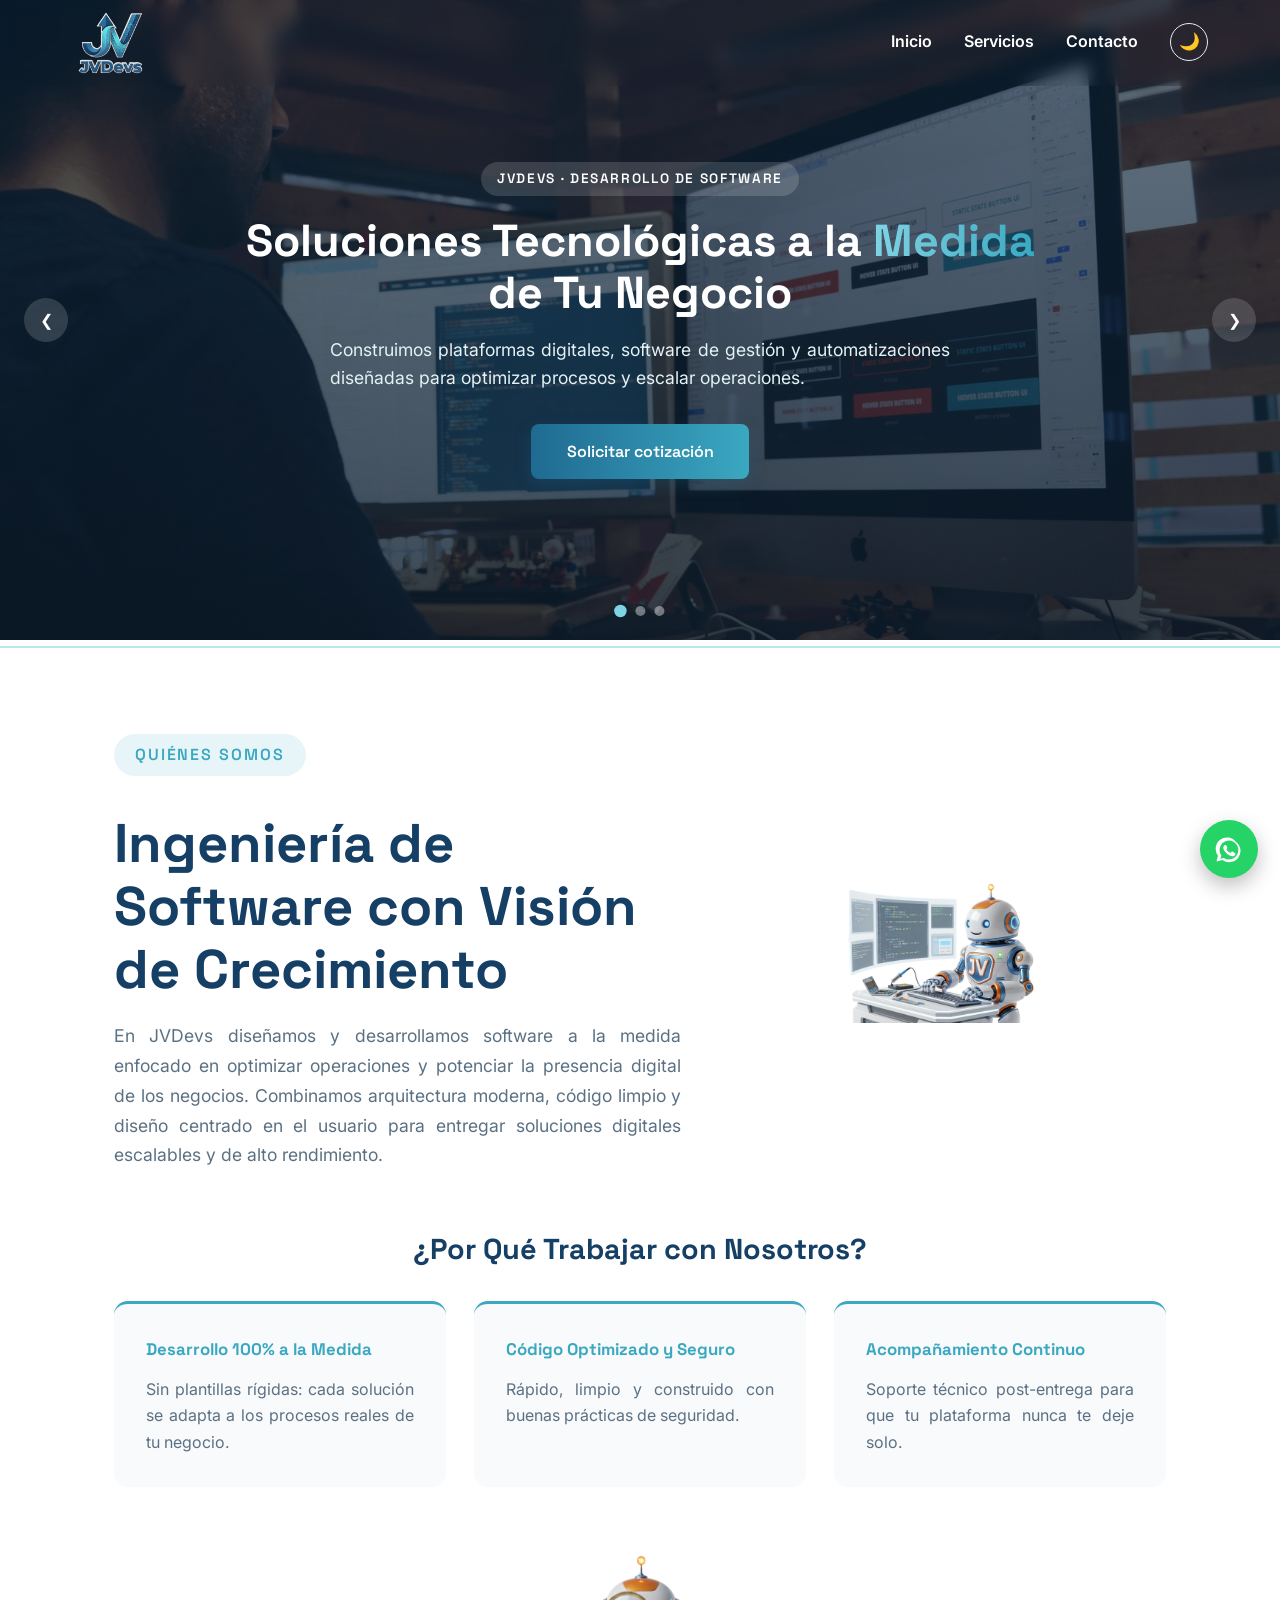
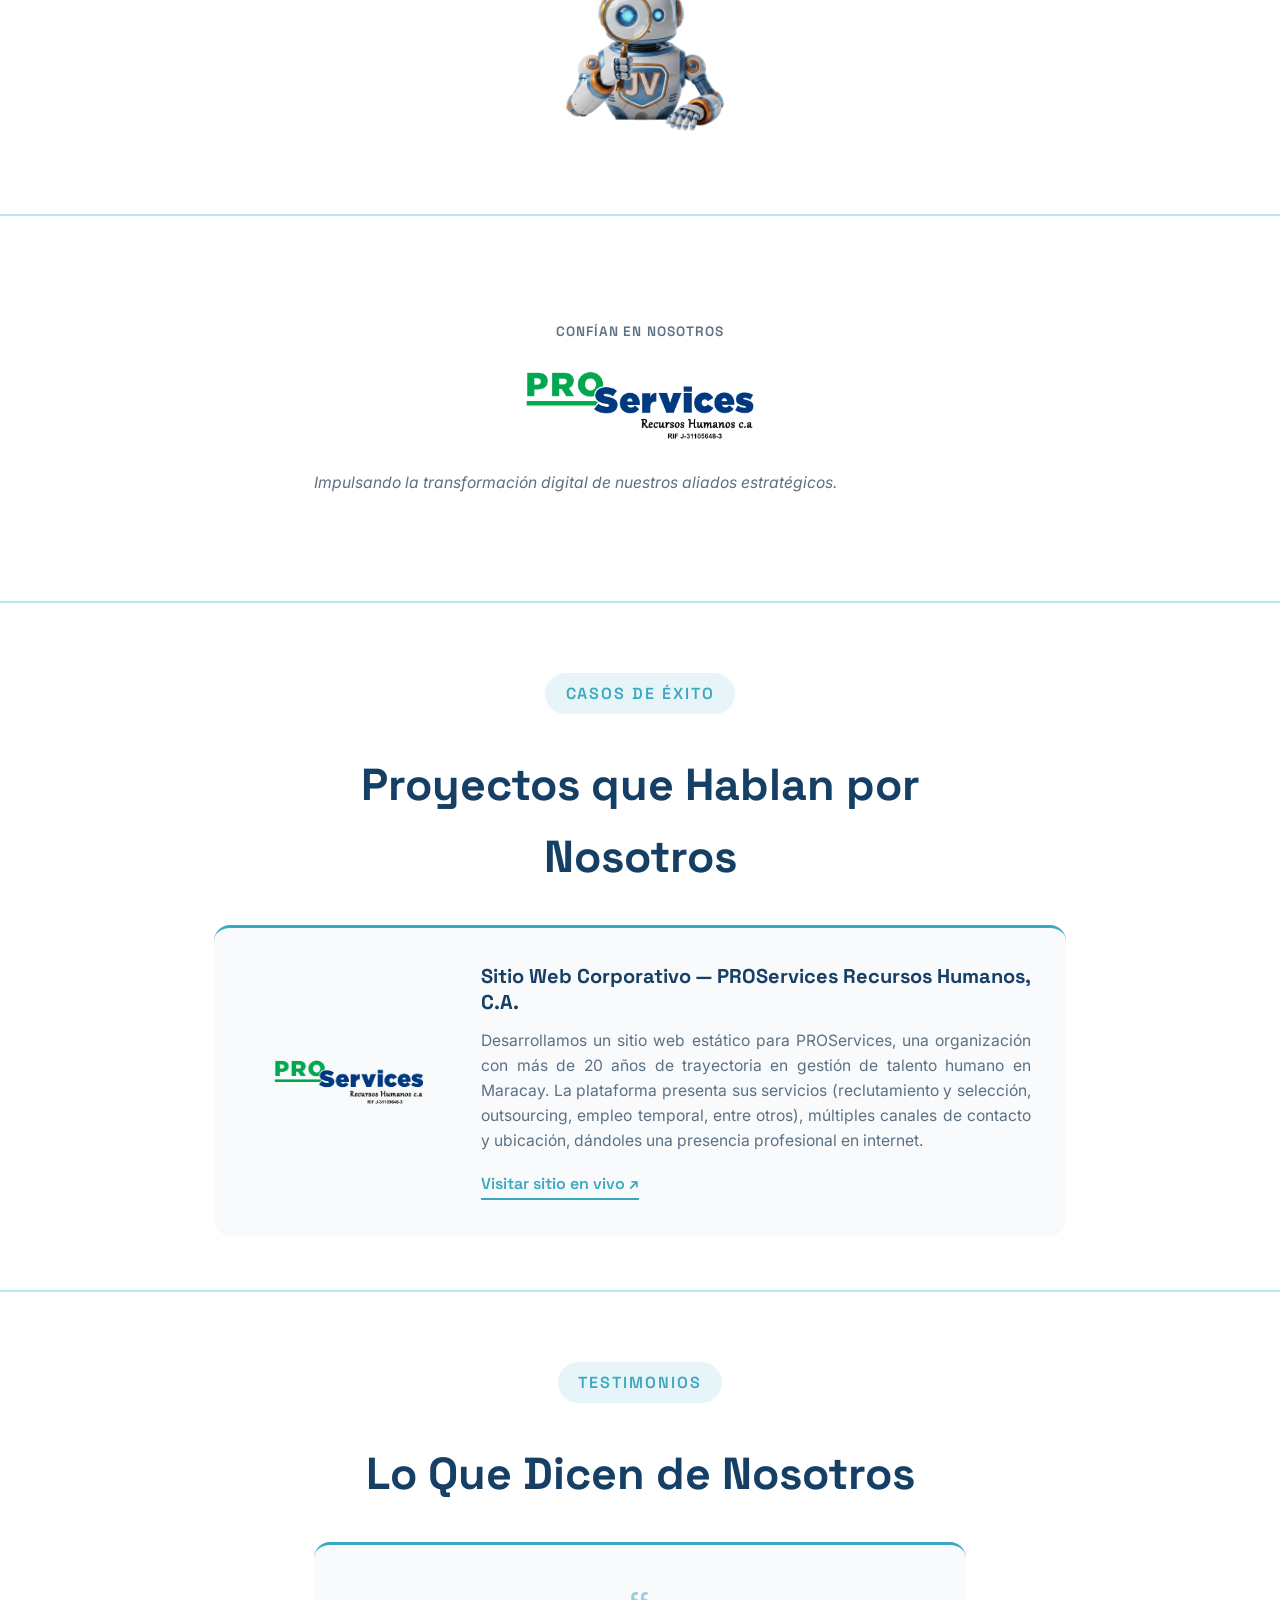
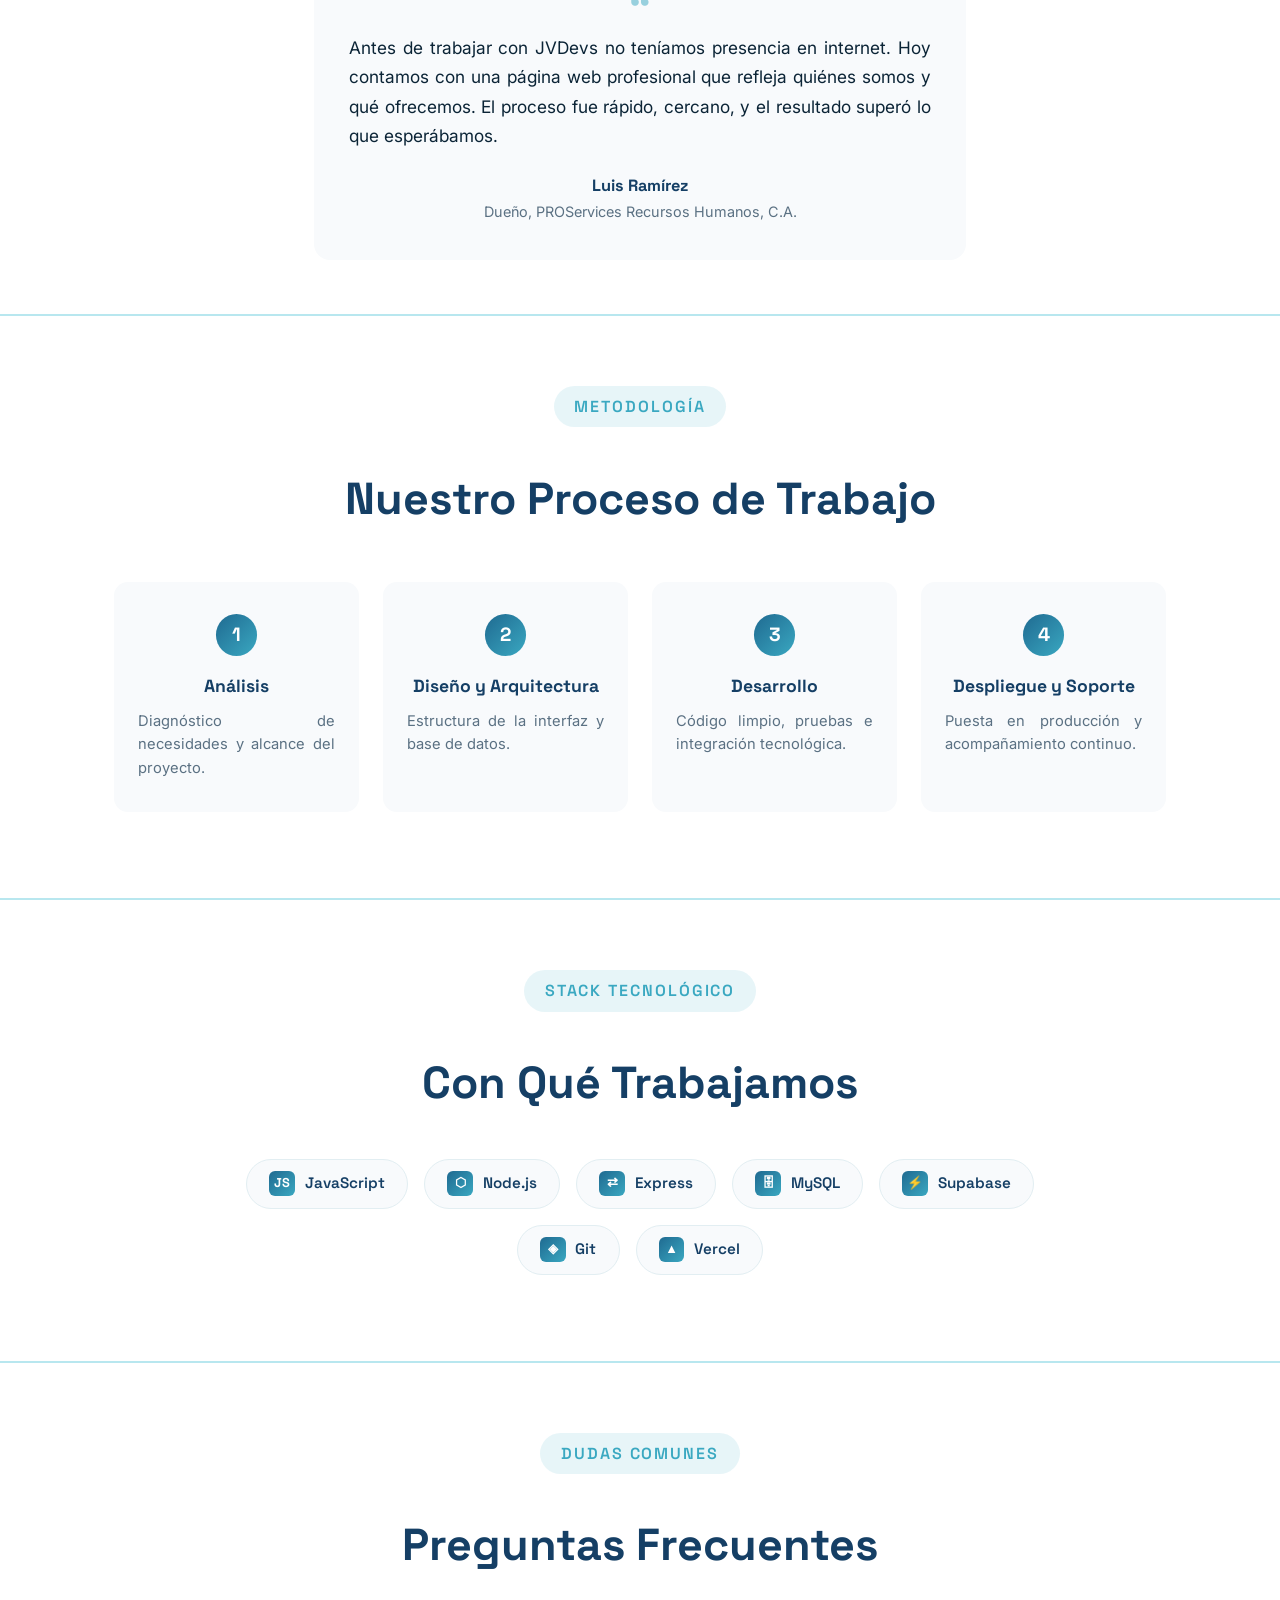
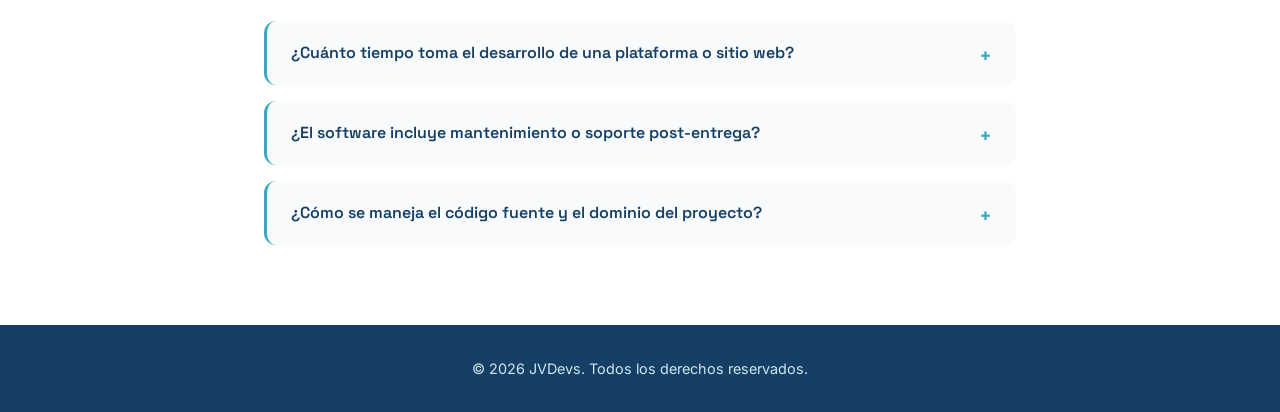
<file: index.html>
<!DOCTYPE html>
<html lang="es">
<head>
  <meta charset="UTF-8">
  <meta name="viewport" content="width=device-width, initial-scale=1.0">
  <script>
    (function() {
      var saved = localStorage.getItem('jvdevs-theme');
      var theme = saved || (window.matchMedia('(prefers-color-scheme: dark)').matches ? 'dark' : 'light');
      document.documentElement.setAttribute('data-theme', theme);
    })();
  </script>
  <title>JVDevs | Soluciones Tecnológicas a la Medida</title>
  <meta name="description" content="JVDevs desarrolla plataformas web, software de gestión y automatizaciones a la medida de tu negocio. Solicita tu cotización sin compromiso.">
  <meta property="og:title" content="JVDevs | Soluciones Tecnológicas a la Medida">
  <meta property="og:description" content="Plataformas digitales, software de gestión y automatizaciones diseñadas para optimizar procesos, captar clientes y escalar tu negocio.">
  <meta property="og:image" content="assets/images/logo-3d.png">
  <meta property="og:type" content="website">
  <meta name="twitter:card" content="summary_large_image">
  <link rel="icon" href="assets/icons/favicon.png" type="image/png">
  <link rel="preconnect" href="https://fonts.googleapis.com">
  <link rel="preconnect" href="https://fonts.gstatic.com" crossorigin>
  <link href="https://fonts.googleapis.com/css2?family=Space+Grotesk:wght@500;700&family=Inter:wght@400;500;600&display=swap" rel="stylesheet">
  <link rel="stylesheet" href="css/styles.css">
  <link rel="stylesheet" href="css/responsive.css">
</head>
<body>

  <header class="header header--floating" id="site-header">
    <nav class="navbar">
      <div class="logo">
        <img src="assets/images/logo-3d.png" alt="Logo de JVDevs">
      </div>
      <ul class="nav-links">
        <li><a href="index.html">Inicio</a></li>
        <li><a href="servicios.html">Servicios</a></li>
        <li><a href="contacto.html">Contacto</a></li>
        <li><button class="theme-toggle" id="theme-toggle" aria-label="Cambiar a modo oscuro">🌙</button></li>
      </ul>
    </nav>
  </header>

  <main>
    <section class="hero-carousel">
      <div class="carousel" id="hero-carousel">
        <div class="carousel-track">
          <div class="carousel-slide">
            <img src="assets/images/hero-1.jpg" alt="Desarrollo de software JVDevs">
            <div class="carousel-overlay">
              <span class="hero-eyebrow">JVDevs · Desarrollo de Software</span>
              <h1>Soluciones Tecnológicas a la <span class="accent">Medida</span> de Tu Negocio</h1>
              <p>Construimos plataformas digitales, software de gestión y automatizaciones diseñadas para optimizar procesos y escalar operaciones.</p>
              <a href="contacto.html" class="btn-primary">Solicitar cotización</a>
            </div>
          </div>
          <div class="carousel-slide">
            <img src="assets/images/hero-2.jpg" alt="Equipo de tecnología JVDevs">
            <div class="carousel-overlay">
              <span class="hero-eyebrow">Desarrollo Web</span>
              <h1>Desarrollo Web de <span class="accent">Alto Rendimiento</span></h1>
              <p>Sitios corporativos y aplicaciones web rápidas, seguras y adaptadas a cualquier dispositivo para proyectar tu marca.</p>
              <a href="servicios.html" class="btn-primary">Explorar servicios web</a>
            </div>
          </div>
          <div class="carousel-slide">
            <img src="assets/images/hero-3.jpg" alt="Soluciones digitales JVDevs">
            <div class="carousel-overlay">
              <span class="hero-eyebrow">Software Administrativo</span>
              <h1>Software Administrativo y <span class="accent">Automatización</span></h1>
              <p>Simplifica el control de tu empresa con herramientas personalizadas que ahorran tiempo y eliminan tareas manuales.</p>
              <a href="contacto.html" class="btn-primary">Hablemos de tu proyecto</a>
            </div>
          </div>
        </div>

        <button class="carousel-arrow prev" aria-label="Imagen anterior">&#10094;</button>
        <button class="carousel-arrow next" aria-label="Imagen siguiente">&#10095;</button>

        <div class="carousel-dots">
          <button class="dot active" data-index="0" aria-label="Ir a imagen 1"></button>
          <button class="dot" data-index="1" aria-label="Ir a imagen 2"></button>
          <button class="dot" data-index="2" aria-label="Ir a imagen 3"></button>
        </div>
      </div>
    </section>
    <div class="circuit-divider"></div>

    <section class="about-section">
      <div class="about-header">
        <div class="about-text reveal">
          <span class="hero-eyebrow">Quiénes Somos</span>
          <h2>Ingeniería de Software con Visión de Crecimiento</h2>
          <p>En JVDevs diseñamos y desarrollamos software a la medida enfocado en optimizar operaciones y potenciar la presencia digital de los negocios. Combinamos arquitectura moderna, código limpio y diseño centrado en el usuario para entregar soluciones digitales escalables y de alto rendimiento.</p>
        </div>
        <div class="about-logo-wrap reveal reveal-delay-2">
          <img src="assets/images/robot-coding.png" alt="JVDevs desarrollando software" class="about-logo-float">
        </div>
      </div>

      <div class="why-us-heading reveal">
        <h3>¿Por Qué Trabajar con Nosotros?</h3>
      </div>

      <div class="mission-vision-grid why-us-grid">
        <div class="mv-card reveal reveal-delay-1">
          <span class="mv-tag">Desarrollo 100% a la Medida</span>
          <p>Sin plantillas rígidas: cada solución se adapta a los procesos reales de tu negocio.</p>
        </div>
        <div class="mv-card reveal reveal-delay-2">
          <span class="mv-tag">Código Optimizado y Seguro</span>
          <p>Rápido, limpio y construido con buenas prácticas de seguridad.</p>
        </div>
        <div class="mv-card reveal reveal-delay-3">
          <span class="mv-tag">Acompañamiento Continuo</span>
          <p>Soporte técnico post-entrega para que tu plataforma nunca te deje solo.</p>
        </div>
      </div>

      <div class="features-cta reveal">
        <a href="servicios.html" class="cta-robot-link" aria-label="Ver servicios disponibles">
          <img src="assets/images/robot-search.png" alt="Robot JVDevs con lupa" class="cta-robot">
        </a>
      </div>
    </section>

    <div class="circuit-divider"></div>

    <section class="clients-section reveal">
      <span class="client-label">Confían en Nosotros</span>
      <a href="https://proservicesrrhh.com" target="_blank" rel="noopener noreferrer" class="client-logo-link">
        <img src="assets/images/cliente-proservices.png" alt="Pro Services RRHH, cliente de JVDevs" class="client-logo client-logo-light">
        <img src="assets/images/cliente-proservices-dark.png" alt="Pro Services RRHH, cliente de JVDevs" class="client-logo client-logo-dark">
      </a>
      <p class="client-subtitle">Impulsando la transformación digital de nuestros aliados estratégicos.</p>
    </section>

    <div class="circuit-divider"></div>

    <section class="section-heading reveal">
      <span class="hero-eyebrow">Casos de Éxito</span>
      <h2>Proyectos que Hablan por Nosotros</h2>
    </section>

    <section class="case-study-section reveal">
      <div class="case-study-card">
        <div class="case-study-logo">
          <img src="assets/images/cliente-proservices.png" alt="Logo Pro Services RRHH" class="client-logo client-logo-light">
          <img src="assets/images/cliente-proservices-dark.png" alt="Logo Pro Services RRHH" class="client-logo client-logo-dark">
        </div>
        <div class="case-study-body">
          <h3>Sitio Web Corporativo — PROServices Recursos Humanos, C.A.</h3>
          <p>Desarrollamos un sitio web estático para PROServices, una organización con más de 20 años de trayectoria en gestión de talento humano en Maracay. La plataforma presenta sus servicios (reclutamiento y selección, outsourcing, empleo temporal, entre otros), múltiples canales de contacto y ubicación, dándoles una presencia profesional en internet.</p>
          <a href="https://www.proservicesrrhh.com/" target="_blank" rel="noopener noreferrer" class="case-study-link">Visitar sitio en vivo ↗</a>
        </div>
      </div>
    </section>

    <div class="circuit-divider"></div>

    <section class="section-heading reveal">
      <span class="hero-eyebrow">Testimonios</span>
      <h2>Lo Que Dicen de Nosotros</h2>
    </section>

    <section class="testimonials-section reveal">
      <!-- TODO: Testimonio borrador, pendiente de confirmación/aprobación de Luis Ramírez antes de considerarlo definitivo. -->
      <div class="testimonial-card">
        <span class="testimonial-quote-mark">“</span>
        <p class="testimonial-text">Antes de trabajar con JVDevs no teníamos presencia en internet. Hoy contamos con una página web profesional que refleja quiénes somos y qué ofrecemos. El proceso fue rápido, cercano, y el resultado superó lo que esperábamos.</p>
        <div class="testimonial-author">
          <strong>Luis Ramírez</strong>
          <span>Dueño, PROServices Recursos Humanos, C.A.</span>
        </div>
      </div>
    </section>

    <div class="circuit-divider"></div>

    <section class="section-heading reveal">
      <span class="hero-eyebrow">Metodología</span>
      <h2>Nuestro Proceso de Trabajo</h2>
    </section>

    <section class="process-steps">
      <div class="process-step reveal reveal-delay-1">
        <span class="process-number">1</span>
        <h3>Análisis</h3>
        <p>Diagnóstico de necesidades y alcance del proyecto.</p>
      </div>
      <div class="process-step reveal reveal-delay-2">
        <span class="process-number">2</span>
        <h3>Diseño y Arquitectura</h3>
        <p>Estructura de la interfaz y base de datos.</p>
      </div>
      <div class="process-step reveal reveal-delay-3">
        <span class="process-number">3</span>
        <h3>Desarrollo</h3>
        <p>Código limpio, pruebas e integración tecnológica.</p>
      </div>
      <div class="process-step reveal reveal-delay-4">
        <span class="process-number">4</span>
        <h3>Despliegue y Soporte</h3>
        <p>Puesta en producción y acompañamiento continuo.</p>
      </div>
    </section>

    <div class="circuit-divider"></div>

    <section class="section-heading reveal">
      <span class="hero-eyebrow">Stack Tecnológico</span>
      <h2>Con Qué Trabajamos</h2>
    </section>

    <section class="tech-stack">
      <div class="tech-chip reveal reveal-delay-1">
        <span class="tech-icon">JS</span> JavaScript
      </div>
      <div class="tech-chip reveal reveal-delay-2">
        <span class="tech-icon">⬡</span> Node.js
      </div>
      <div class="tech-chip reveal reveal-delay-3">
        <span class="tech-icon">⇄</span> Express
      </div>
      <div class="tech-chip reveal reveal-delay-4">
        <span class="tech-icon">🗄</span> MySQL
      </div>
      <div class="tech-chip reveal reveal-delay-5">
        <span class="tech-icon">⚡</span> Supabase
      </div>
      <div class="tech-chip reveal reveal-delay-6">
        <span class="tech-icon">◈</span> Git
      </div>
      <div class="tech-chip reveal reveal-delay-1">
        <span class="tech-icon">▲</span> Vercel
      </div>
    </section>

    <div class="circuit-divider"></div>

    <section class="section-heading reveal">
      <span class="hero-eyebrow">Dudas Comunes</span>
      <h2>Preguntas Frecuentes</h2>
    </section>

    <section class="faq-section">
      <details class="faq-item reveal reveal-delay-1">
        <summary>¿Cuánto tiempo toma el desarrollo de una plataforma o sitio web?</summary>
        <p>El tiempo varía según la complejidad del proyecto. Un sitio web corporativo puede estar listo en 1-2 semanas, mientras que un sistema de gestión a medida puede tomar de 3 a 8 semanas. Al iniciar, te damos un cronograma claro basado en el alcance definido en la etapa de análisis.</p>
      </details>
      <details class="faq-item reveal reveal-delay-2">
        <summary>¿El software incluye mantenimiento o soporte post-entrega?</summary>
        <p>Sí. Todos nuestros paquetes incluyen mantenimiento técnico, corrección de errores y respaldo periódico de información. También ofrecemos planes de soporte continuo para actualizaciones y nuevas funciones a futuro.</p>
      </details>
      <details class="faq-item reveal reveal-delay-3">
        <summary>¿Cómo se maneja el código fuente y el dominio del proyecto?</summary>
        <p>El código fuente y el dominio quedan a nombre de tu empresa — tú eres el dueño del proyecto. Nosotros nos encargamos de la configuración inicial y te acompañamos en la gestión de renovaciones mientras lo necesites.</p>
      </details>
    </section>
  </main>

  <footer class="footer">
    <p>&copy; 2026 JVDevs. Todos los derechos reservados.</p>
  </footer>

  <a href="https://wa.me/584144913434?text=Hola%20JVDevs%2C%20quiero%20informaci%C3%B3n%20sobre%20sus%20servicios" class="whatsapp-float" target="_blank" rel="noopener noreferrer" aria-label="Escríbenos por WhatsApp">
    <svg viewBox="0 0 24 24" fill="currentColor"><path d="M17.6 6.3A9 9 0 0 0 3.2 17.3L2 22l4.8-1.3A9 9 0 1 0 17.6 6.3zm-5.6 14a7.5 7.5 0 0 1-3.8-1l-.3-.2-2.8.8.8-2.7-.2-.3a7.5 7.5 0 1 1 6.3 3.4zm4.1-5.6c-.2-.1-1.3-.7-1.5-.7s-.4-.1-.5.1-.5.7-.6.8-.2.2-.4.1a6.1 6.1 0 0 1-1.8-1.1 6.8 6.8 0 0 1-1.3-1.6c-.1-.2 0-.3.1-.4l.3-.4.2-.3a.5.5 0 0 0 0-.4c0-.1-.5-1.3-.7-1.7s-.4-.4-.5-.4h-.5a.9.9 0 0 0-.6.3 2.7 2.7 0 0 0-.9 2 4.7 4.7 0 0 0 1 2.5 10.7 10.7 0 0 0 4.1 3.6c.6.2 1 .4 1.4.5a3.3 3.3 0 0 0 1.5.1 2.5 2.5 0 0 0 1.6-1.1 2 2 0 0 0 .1-1.1c-.1-.1-.2-.2-.5-.3z"/></svg>
  </a>

  <script src="js/main.js"></script>
  <script src="js/components/menu.js"></script>
</body>
</html>
</file>
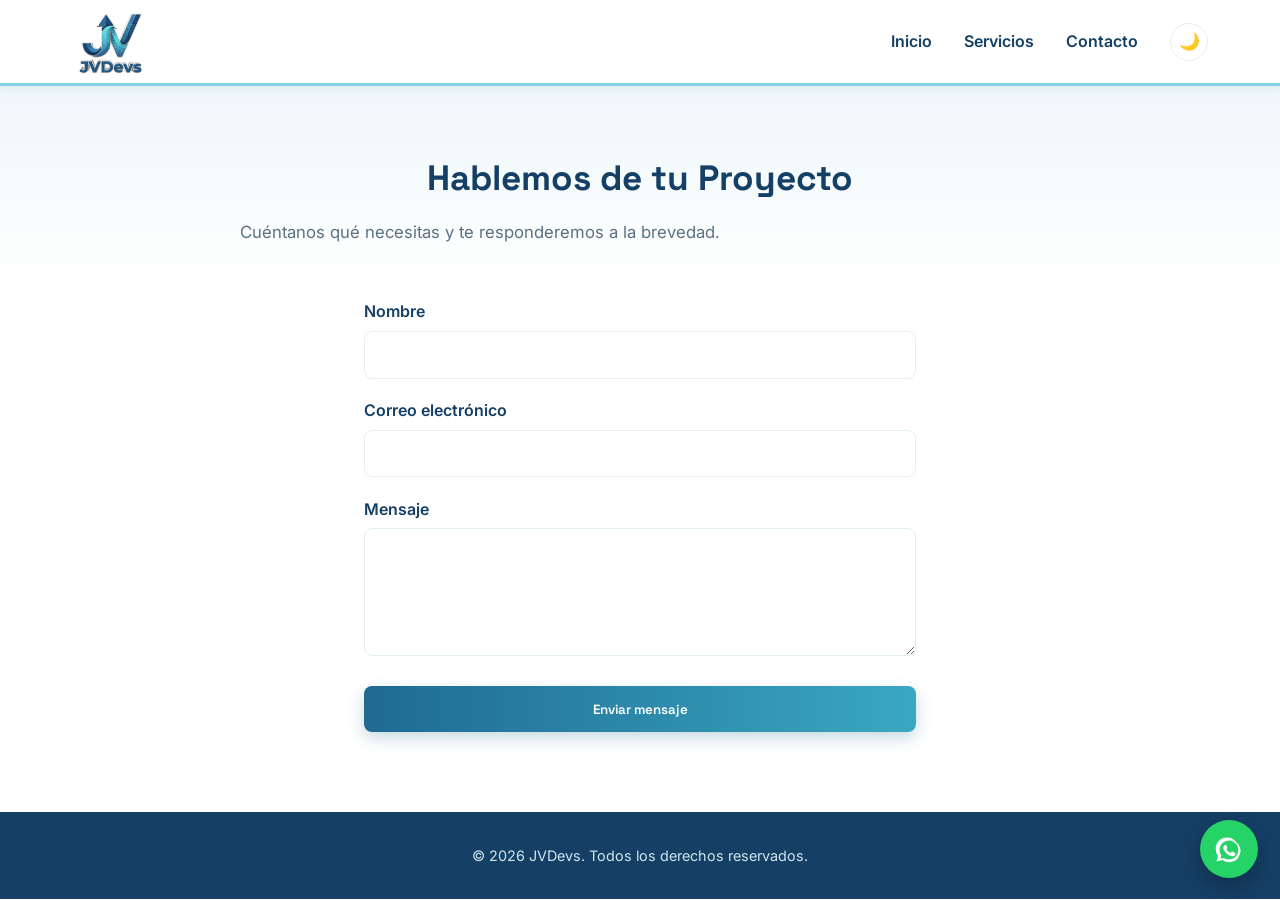
<file: contacto.html>
<!DOCTYPE html>
<html lang="es">
<head>
  <meta charset="UTF-8">
  <meta name="viewport" content="width=device-width, initial-scale=1.0">
  <script>
    (function() {
      var saved = localStorage.getItem('jvdevs-theme');
      var theme = saved || (window.matchMedia('(prefers-color-scheme: dark)').matches ? 'dark' : 'light');
      document.documentElement.setAttribute('data-theme', theme);
    })();
  </script>
  <title>Contacto | JVDevs</title>
  <meta name="description" content="Contáctanos y cuéntanos qué necesitas. Te responderemos a la brevedad para ayudarte a construir tu solución digital.">
  <meta property="og:title" content="Contacto | JVDevs">
  <meta property="og:description" content="Escríbenos y comienza tu proyecto de desarrollo de software a la medida.">
  <meta property="og:image" content="assets/images/logo-3d.png">
  <meta property="og:type" content="website">
  <meta name="twitter:card" content="summary_large_image">
  <link rel="icon" href="assets/icons/favicon.png" type="image/png">
  <link rel="preconnect" href="https://fonts.googleapis.com">
  <link rel="preconnect" href="https://fonts.gstatic.com" crossorigin>
  <link href="https://fonts.googleapis.com/css2?family=Space+Grotesk:wght@500;700&family=Inter:wght@400;500;600&display=swap" rel="stylesheet">
  <link rel="stylesheet" href="css/styles.css">
  <link rel="stylesheet" href="css/responsive.css">
</head>
<body>

  <header class="header">
    <nav class="navbar">
      <div class="logo">
        <img src="assets/images/logo-3d.png" alt="Logo de JVDevs">
      </div>
      <ul class="nav-links">
        <li><a href="index.html">Inicio</a></li>
        <li><a href="servicios.html">Servicios</a></li>
        <li><a href="contacto.html">Contacto</a></li>
        <li><button class="theme-toggle" id="theme-toggle" aria-label="Cambiar a modo oscuro">🌙</button></li>
      </ul>
    </nav>
  </header>

  <main>
    <section class="page-title reveal">
      <div class="page-title-inner">
        <h1>Hablemos de tu Proyecto</h1>
        <p>Cuéntanos qué necesitas y te responderemos a la brevedad.</p>
      </div>
    </section>

    <section class="contact-section reveal">
      <form id="contact-form" class="contact-form" action="https://formsubmit.co/jvdevs@gmail.com" method="POST">
        <input type="hidden" name="_subject" value="Nuevo mensaje desde JVDevs.com">
        <input type="hidden" name="_template" value="table">
        <input type="hidden" name="_captcha" value="false">

        <label for="nombre">Nombre</label>
        <input type="text" id="nombre" name="nombre" required>

        <label for="email">Correo electrónico</label>
        <input type="email" id="email" name="email" required>

        <label for="mensaje">Mensaje</label>
        <textarea id="mensaje" name="mensaje" rows="5" required></textarea>

        <button type="submit" class="btn-primary">Enviar mensaje</button>
      </form>
    </section>
  </main>

  <footer class="footer">
    <p>&copy; 2026 JVDevs. Todos los derechos reservados.</p>
  </footer>

  <a href="https://wa.me/584144913434?text=Hola%20JVDevs%2C%20quiero%20informaci%C3%B3n%20sobre%20sus%20servicios" class="whatsapp-float" target="_blank" rel="noopener noreferrer" aria-label="Escríbenos por WhatsApp">
    <svg viewBox="0 0 24 24" fill="currentColor"><path d="M17.6 6.3A9 9 0 0 0 3.2 17.3L2 22l4.8-1.3A9 9 0 1 0 17.6 6.3zm-5.6 14a7.5 7.5 0 0 1-3.8-1l-.3-.2-2.8.8.8-2.7-.2-.3a7.5 7.5 0 1 1 6.3 3.4zm4.1-5.6c-.2-.1-1.3-.7-1.5-.7s-.4-.1-.5.1-.5.7-.6.8-.2.2-.4.1a6.1 6.1 0 0 1-1.8-1.1 6.8 6.8 0 0 1-1.3-1.6c-.1-.2 0-.3.1-.4l.3-.4.2-.3a.5.5 0 0 0 0-.4c0-.1-.5-1.3-.7-1.7s-.4-.4-.5-.4h-.5a.9.9 0 0 0-.6.3 2.7 2.7 0 0 0-.9 2 4.7 4.7 0 0 0 1 2.5 10.7 10.7 0 0 0 4.1 3.6c.6.2 1 .4 1.4.5a3.3 3.3 0 0 0 1.5.1 2.5 2.5 0 0 0 1.6-1.1 2 2 0 0 0 .1-1.1c-.1-.1-.2-.2-.5-.3z"/></svg>
  </a>

  <script src="js/main.js"></script>
  <script src="js/components/menu.js"></script>
</body>
</html>
</file>
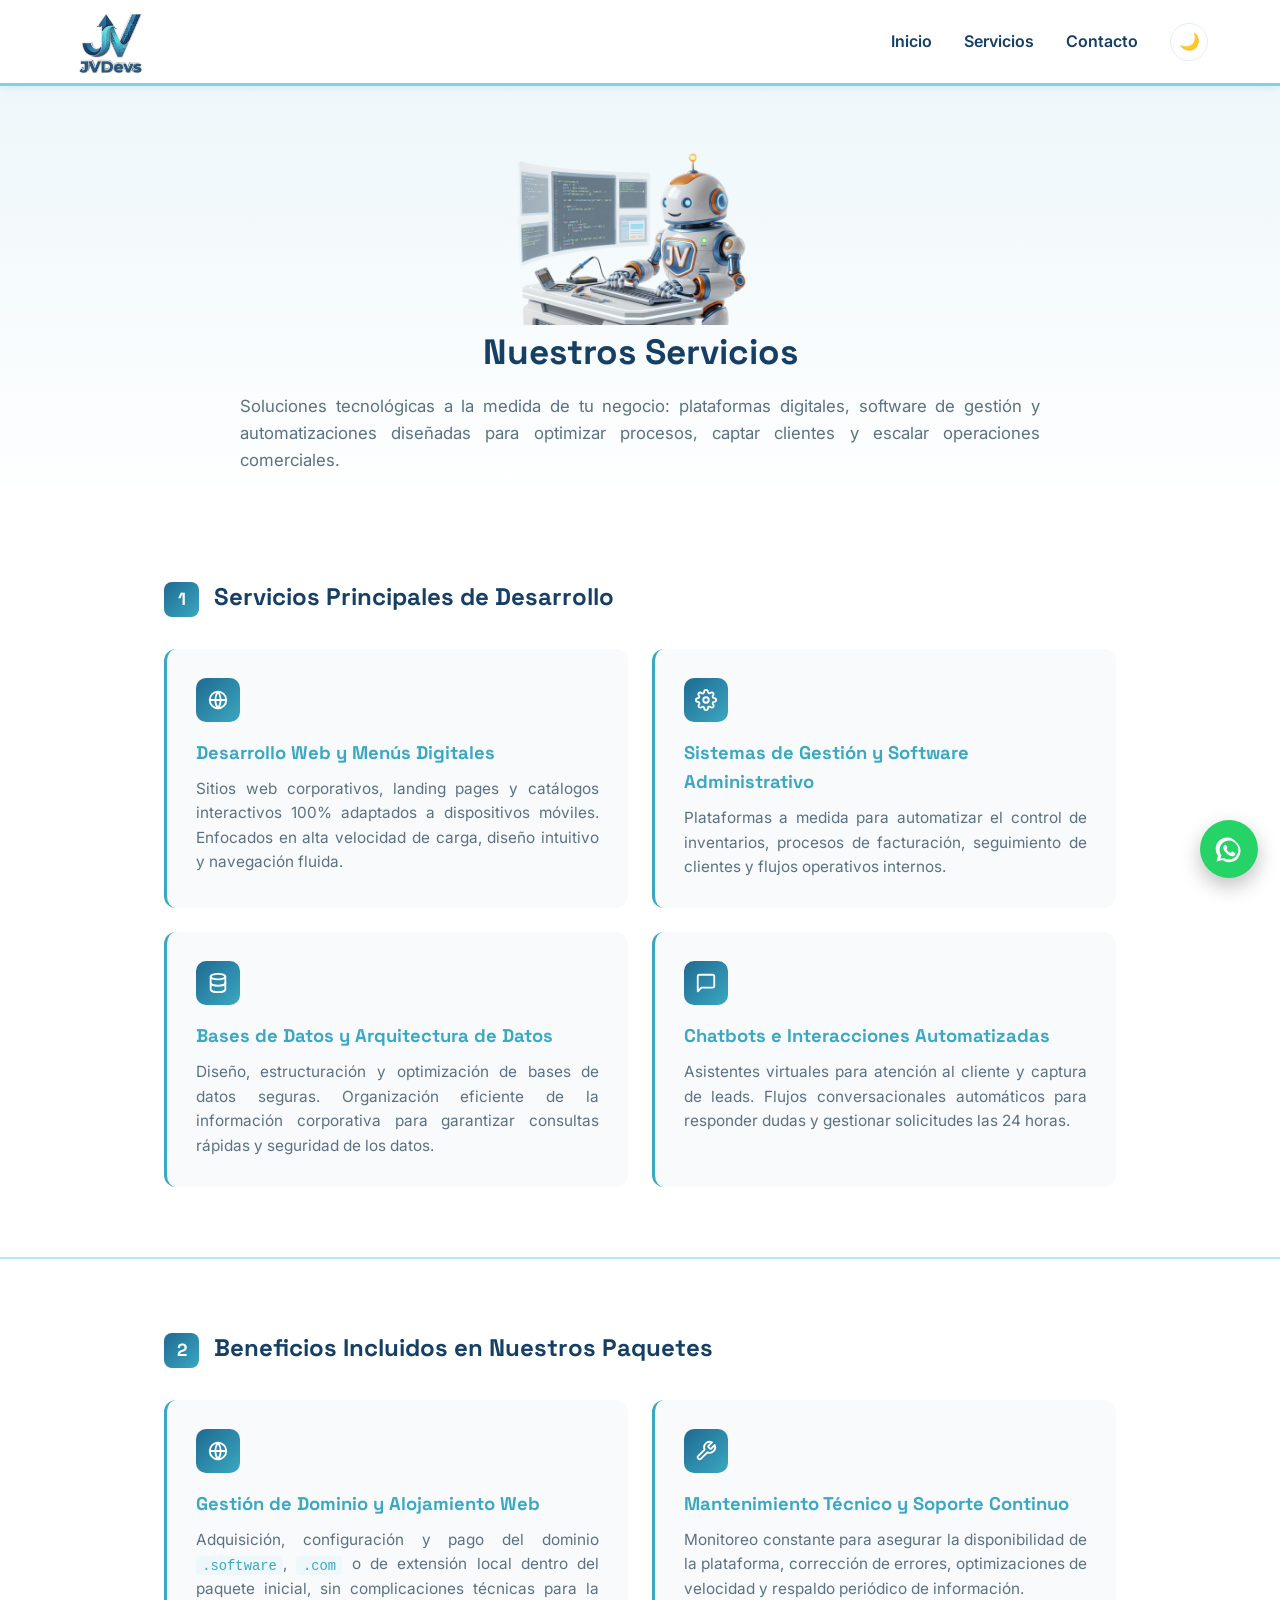
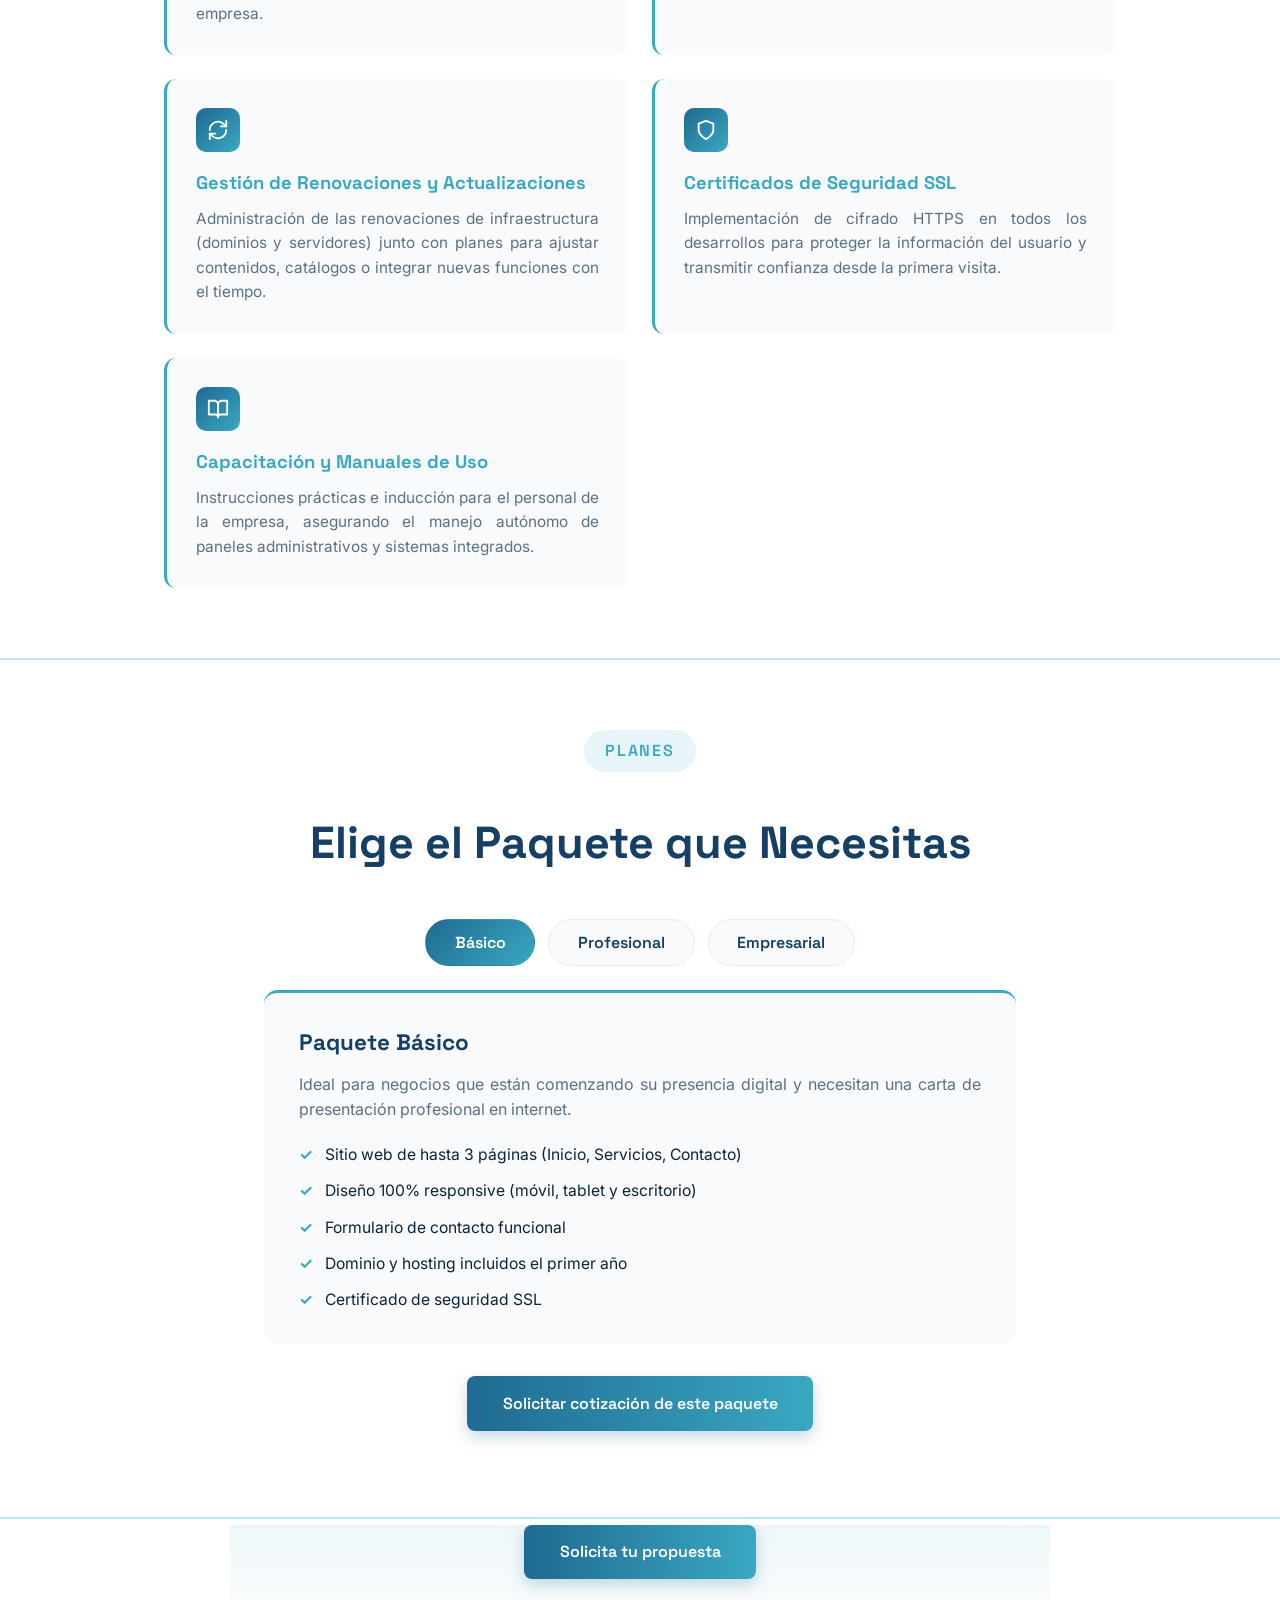
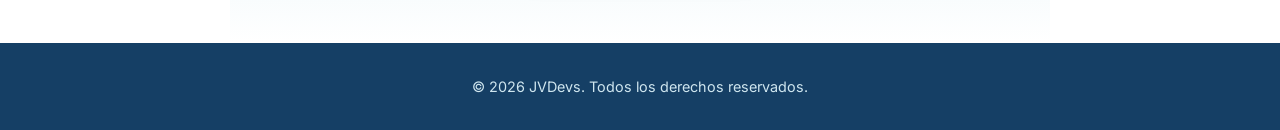
<file: servicios.html>
<!DOCTYPE html>
<html lang="es">
<head>
  <meta charset="UTF-8">
  <meta name="viewport" content="width=device-width, initial-scale=1.0">
  <script>
    (function() {
      var saved = localStorage.getItem('jvdevs-theme');
      var theme = saved || (window.matchMedia('(prefers-color-scheme: dark)').matches ? 'dark' : 'light');
      document.documentElement.setAttribute('data-theme', theme);
    })();
  </script>
  <title>Servicios | JVDevs</title>
  <meta name="description" content="Desarrollo web, sistemas de gestión, bases de datos y chatbots. Conoce todos los servicios y beneficios incluidos en los paquetes de JVDevs.">
  <meta property="og:title" content="Servicios | JVDevs">
  <meta property="og:description" content="Desarrollo web, software administrativo, bases de datos, chatbots, hosting, SSL y soporte continuo, todo en un mismo paquete.">
  <meta property="og:image" content="assets/images/logo-3d.png">
  <meta property="og:type" content="website">
  <meta name="twitter:card" content="summary_large_image">
  <link rel="icon" href="assets/icons/favicon.png" type="image/png">
  <link rel="preconnect" href="https://fonts.googleapis.com">
  <link rel="preconnect" href="https://fonts.gstatic.com" crossorigin>
  <link href="https://fonts.googleapis.com/css2?family=Space+Grotesk:wght@500;700&family=Inter:wght@400;500;600&display=swap" rel="stylesheet">
  <link rel="stylesheet" href="css/styles.css">
  <link rel="stylesheet" href="css/responsive.css">
</head>
<body>

  <header class="header">
    <nav class="navbar">
      <div class="logo">
        <img src="assets/images/logo-3d.png" alt="Logo de JVDevs">
      </div>
      <ul class="nav-links">
        <li><a href="index.html">Inicio</a></li>
        <li><a href="servicios.html">Servicios</a></li>
        <li><a href="contacto.html">Contacto</a></li>
        <li><button class="theme-toggle" id="theme-toggle" aria-label="Cambiar a modo oscuro">🌙</button></li>
      </ul>
    </nav>
  </header>

  <main>
    <section class="page-title reveal">
      <div class="page-title-inner">
        <img src="assets/images/robot-coding.png" alt="Robot JVDevs programando" class="page-title-robot">
        <h1>Nuestros Servicios</h1>
        <p>Soluciones tecnológicas a la medida de tu negocio: plataformas digitales, software de gestión y automatizaciones diseñadas para optimizar procesos, captar clientes y escalar operaciones comerciales.</p>
      </div>
    </section>

    <section class="services-block">
      <div class="block-heading reveal">
        <span class="block-number">1</span>
        <h2>Servicios Principales de Desarrollo</h2>
      </div>
      <div class="services-list">
        <article class="service-item reveal reveal-delay-1">
          <div class="service-icon">
            <svg viewBox="0 0 24 24" fill="none" stroke-width="2" stroke-linecap="round" stroke-linejoin="round"><circle cx="12" cy="12" r="9"/><path d="M3 12h18M12 3a15 15 0 0 1 0 18 15 15 0 0 1 0-18z"/></svg>
          </div>
          <h3>Desarrollo Web y Menús Digitales</h3>
          <p>Sitios web corporativos, landing pages y catálogos interactivos 100% adaptados a dispositivos móviles. Enfocados en alta velocidad de carga, diseño intuitivo y navegación fluida.</p>
        </article>
        <article class="service-item reveal reveal-delay-2">
          <div class="service-icon">
            <svg viewBox="0 0 24 24" fill="none" stroke-width="2" stroke-linecap="round" stroke-linejoin="round"><path d="M12 15a3 3 0 1 0 0-6 3 3 0 0 0 0 6z"/><path d="M19.4 15a1.65 1.65 0 0 0 .33 1.82l.06.06a2 2 0 1 1-2.83 2.83l-.06-.06a1.65 1.65 0 0 0-1.82-.33 1.65 1.65 0 0 0-1 1.51V21a2 2 0 1 1-4 0v-.09a1.65 1.65 0 0 0-1-1.51 1.65 1.65 0 0 0-1.82.33l-.06.06a2 2 0 1 1-2.83-2.83l.06-.06a1.65 1.65 0 0 0 .33-1.82 1.65 1.65 0 0 0-1.51-1H3a2 2 0 1 1 0-4h.09a1.65 1.65 0 0 0 1.51-1 1.65 1.65 0 0 0-.33-1.82l-.06-.06a2 2 0 1 1 2.83-2.83l.06.06a1.65 1.65 0 0 0 1.82.33H9a1.65 1.65 0 0 0 1-1.51V3a2 2 0 1 1 4 0v.09a1.65 1.65 0 0 0 1 1.51 1.65 1.65 0 0 0 1.82-.33l.06-.06a2 2 0 1 1 2.83 2.83l-.06.06a1.65 1.65 0 0 0-.33 1.82V9a1.65 1.65 0 0 0 1.51 1H21a2 2 0 1 1 0 4h-.09a1.65 1.65 0 0 0-1.51 1z"/></svg>
          </div>
          <h3>Sistemas de Gestión y Software Administrativo</h3>
          <p>Plataformas a medida para automatizar el control de inventarios, procesos de facturación, seguimiento de clientes y flujos operativos internos.</p>
        </article>
        <article class="service-item reveal reveal-delay-3">
          <div class="service-icon">
            <svg viewBox="0 0 24 24" fill="none" stroke-width="2" stroke-linecap="round" stroke-linejoin="round"><ellipse cx="12" cy="5" rx="8" ry="3"/><path d="M4 5v14c0 1.66 3.58 3 8 3s8-1.34 8-3V5"/><path d="M4 12c0 1.66 3.58 3 8 3s8-1.34 8-3"/></svg>
          </div>
          <h3>Bases de Datos y Arquitectura de Datos</h3>
          <p>Diseño, estructuración y optimización de bases de datos seguras. Organización eficiente de la información corporativa para garantizar consultas rápidas y seguridad de los datos.</p>
        </article>
        <article class="service-item reveal reveal-delay-4">
          <div class="service-icon">
            <svg viewBox="0 0 24 24" fill="none" stroke-width="2" stroke-linecap="round" stroke-linejoin="round"><path d="M21 15a2 2 0 0 1-2 2H7l-4 4V5a2 2 0 0 1 2-2h14a2 2 0 0 1 2 2z"/></svg>
          </div>
          <h3>Chatbots e Interacciones Automatizadas</h3>
          <p>Asistentes virtuales para atención al cliente y captura de leads. Flujos conversacionales automáticos para responder dudas y gestionar solicitudes las 24 horas.</p>
        </article>
      </div>
    </section>

    <div class="circuit-divider"></div>

    <section class="services-block">
      <div class="block-heading reveal">
        <span class="block-number">2</span>
        <h2>Beneficios Incluidos en Nuestros Paquetes</h2>
      </div>
      <div class="services-list">
        <article class="service-item reveal reveal-delay-1">
          <div class="service-icon">
            <svg viewBox="0 0 24 24" fill="none" stroke-width="2" stroke-linecap="round" stroke-linejoin="round"><circle cx="12" cy="12" r="9"/><path d="M3 12h18M12 3a15 15 0 0 1 0 18 15 15 0 0 1 0-18z"/></svg>
          </div>
          <h3>Gestión de Dominio y Alojamiento Web</h3>
          <p>Adquisición, configuración y pago del dominio <code>.software</code>, <code>.com</code> o de extensión local dentro del paquete inicial, sin complicaciones técnicas para la empresa.</p>
        </article>
        <article class="service-item reveal reveal-delay-2">
          <div class="service-icon">
            <svg viewBox="0 0 24 24" fill="none" stroke-width="2" stroke-linecap="round" stroke-linejoin="round"><path d="M14.7 6.3a1 1 0 0 0 0 1.4l1.6 1.6a1 1 0 0 0 1.4 0l3.77-3.77a6 6 0 0 1-7.94 7.94l-6.91 6.91a2.12 2.12 0 0 1-3-3l6.91-6.91a6 6 0 0 1 7.94-7.94z"/></svg>
          </div>
          <h3>Mantenimiento Técnico y Soporte Continuo</h3>
          <p>Monitoreo constante para asegurar la disponibilidad de la plataforma, corrección de errores, optimizaciones de velocidad y respaldo periódico de información.</p>
        </article>
        <article class="service-item reveal reveal-delay-3">
          <div class="service-icon">
            <svg viewBox="0 0 24 24" fill="none" stroke-width="2" stroke-linecap="round" stroke-linejoin="round"><path d="M21 2v6h-6"/><path d="M3 12a9 9 0 0 1 15-6.7L21 8"/><path d="M3 22v-6h6"/><path d="M21 12a9 9 0 0 1-15 6.7L3 16"/></svg>
          </div>
          <h3>Gestión de Renovaciones y Actualizaciones</h3>
          <p>Administración de las renovaciones de infraestructura (dominios y servidores) junto con planes para ajustar contenidos, catálogos o integrar nuevas funciones con el tiempo.</p>
        </article>
        <article class="service-item reveal reveal-delay-4">
          <div class="service-icon">
            <svg viewBox="0 0 24 24" fill="none" stroke-width="2" stroke-linecap="round" stroke-linejoin="round"><path d="M12 22s8-4 8-10V5l-8-3-8 3v7c0 6 8 10 8 10z"/></svg>
          </div>
          <h3>Certificados de Seguridad SSL</h3>
          <p>Implementación de cifrado HTTPS en todos los desarrollos para proteger la información del usuario y transmitir confianza desde la primera visita.</p>
        </article>
        <article class="service-item reveal reveal-delay-1">
          <div class="service-icon">
            <svg viewBox="0 0 24 24" fill="none" stroke-width="2" stroke-linecap="round" stroke-linejoin="round"><path d="M2 3h6a4 4 0 0 1 4 4v14a3 3 0 0 0-3-3H2z"/><path d="M22 3h-6a4 4 0 0 0-4 4v14a3 3 0 0 1 3-3h7z"/></svg>
          </div>
          <h3>Capacitación y Manuales de Uso</h3>
          <p>Instrucciones prácticas e inducción para el personal de la empresa, asegurando el manejo autónomo de paneles administrativos y sistemas integrados.</p>
        </article>
      </div>
    </section>

    <div class="circuit-divider"></div>

    <section class="section-heading reveal">
      <span class="hero-eyebrow">Planes</span>
      <h2>Elige el Paquete que Necesitas</h2>
    </section>

    <section class="packages-section reveal">
      <div class="packages-tabs" role="tablist">
        <button class="package-btn active" data-package="basico" role="tab" aria-selected="true">Básico</button>
        <button class="package-btn" data-package="profesional" role="tab" aria-selected="false">Profesional</button>
        <button class="package-btn" data-package="empresarial" role="tab" aria-selected="false">Empresarial</button>
      </div>

      <div class="package-panels">
        <div class="package-panel active" id="package-basico">
          <h3>Paquete Básico</h3>
          <p>Ideal para negocios que están comenzando su presencia digital y necesitan una carta de presentación profesional en internet.</p>
          <ul>
            <li>Sitio web de hasta 3 páginas (Inicio, Servicios, Contacto)</li>
            <li>Diseño 100% responsive (móvil, tablet y escritorio)</li>
            <li>Formulario de contacto funcional</li>
            <li>Dominio y hosting incluidos el primer año</li>
            <li>Certificado de seguridad SSL</li>
          </ul>
        </div>

        <div class="package-panel" id="package-profesional">
          <h3>Paquete Profesional</h3>
          <p>Para negocios que ya tienen presencia digital y necesitan herramientas que les ahorren tiempo en el día a día.</p>
          <ul>
            <li>Todo lo incluido en el Paquete Básico</li>
            <li>Hasta 6 páginas + catálogo o menú interactivo</li>
            <li>Sistema básico de gestión (inventario, clientes o citas)</li>
            <li>Panel administrativo para gestionar tu contenido</li>
            <li>Mantenimiento técnico mensual incluido</li>
          </ul>
        </div>

        <div class="package-panel" id="package-empresarial">
          <h3>Paquete Empresarial</h3>
          <p>Solución integral para empresas con procesos más complejos que buscan automatizar operaciones completas.</p>
          <ul>
            <li>Todo lo incluido en el Paquete Profesional</li>
            <li>Sistema de gestión a medida (facturación, inventario, clientes)</li>
            <li>Integraciones con bases de datos y APIs externas</li>
            <li>Chatbot o asistente virtual para atención al cliente</li>
            <li>Soporte técnico prioritario</li>
          </ul>
        </div>
      </div>

      <div class="package-cta">
        <a href="contacto.html" class="btn-primary">Solicitar cotización de este paquete</a>
      </div>
    </section>

    <div class="circuit-divider"></div>

    <section class="hero reveal" style="padding-top: 0;">
      <a href="contacto.html" class="btn-primary">Solicita tu propuesta</a>
    </section>
  </main>

  <footer class="footer">
    <p>&copy; 2026 JVDevs. Todos los derechos reservados.</p>
  </footer>

  <a href="https://wa.me/584144913434?text=Hola%20JVDevs%2C%20quiero%20informaci%C3%B3n%20sobre%20sus%20servicios" class="whatsapp-float" target="_blank" rel="noopener noreferrer" aria-label="Escríbenos por WhatsApp">
    <svg viewBox="0 0 24 24" fill="currentColor"><path d="M17.6 6.3A9 9 0 0 0 3.2 17.3L2 22l4.8-1.3A9 9 0 1 0 17.6 6.3zm-5.6 14a7.5 7.5 0 0 1-3.8-1l-.3-.2-2.8.8.8-2.7-.2-.3a7.5 7.5 0 1 1 6.3 3.4zm4.1-5.6c-.2-.1-1.3-.7-1.5-.7s-.4-.1-.5.1-.5.7-.6.8-.2.2-.4.1a6.1 6.1 0 0 1-1.8-1.1 6.8 6.8 0 0 1-1.3-1.6c-.1-.2 0-.3.1-.4l.3-.4.2-.3a.5.5 0 0 0 0-.4c0-.1-.5-1.3-.7-1.7s-.4-.4-.5-.4h-.5a.9.9 0 0 0-.6.3 2.7 2.7 0 0 0-.9 2 4.7 4.7 0 0 0 1 2.5 10.7 10.7 0 0 0 4.1 3.6c.6.2 1 .4 1.4.5a3.3 3.3 0 0 0 1.5.1 2.5 2.5 0 0 0 1.6-1.1 2 2 0 0 0 .1-1.1c-.1-.1-.2-.2-.5-.3z"/></svg>
  </a>

  <script src="js/main.js"></script>
  <script src="js/components/menu.js"></script>
</body>
</html>
</file>
<file: css/styles.css>
/* ===== Variables (paleta extraída del logo JVDevs) ===== */
:root {
  --color-navy: #153f65;
  --color-primary: #1f6a91;
  --color-primary-dark: #124a68;
  --color-teal: #3aa8c1;
  --color-teal-light: #7fd4e3;
  --font-display: 'Space Grotesk', 'Segoe UI', Arial, sans-serif;
  --font-main: 'Inter', 'Segoe UI', Arial, sans-serif;

  /* Semánticas — tema claro (default) */
  --bg-page: #ffffff;
  --bg-section: #eef7fa;
  --bg-card: #f8fafc;
  --text-heading: #153f65;
  --text-body: #0b2436;
  --text-muted: #5b7183;
  --border-color: #e2eef2;
  --header-bg: rgba(255, 255, 255, 0.92);
  --input-bg: #ffffff;
}

[data-theme="dark"] {
  --bg-page: #0b1622;
  --bg-section: #0f1e2b;
  --bg-card: #16283a;
  --text-heading: #eaf3f7;
  --text-body: #d7e6ee;
  --text-muted: #93a9b8;
  --border-color: #223849;
  --header-bg: rgba(11, 22, 34, 0.85);
  --input-bg: #101f2e;
  --color-teal-light: #8fe0ee;
}

/* ===== Reset básico ===== */
* {
  margin: 0;
  padding: 0;
  box-sizing: border-box;
}

body {
  font-family: var(--font-main);
  color: var(--text-body);
  line-height: 1.6;
  background-color: var(--bg-page);
  transition: background-color 0.3s, color 0.3s;
}

h1, h2, h3 {
  font-family: var(--font-display);
}

a {
  text-decoration: none;
  color: inherit;
}

ul {
  list-style: none;
}

/* ===== Animación al desplazarse (scroll reveal) ===== */
.reveal {
  opacity: 0;
  transform: translateY(28px);
  transition: opacity 0.7s ease, transform 0.7s ease;
}

.reveal.in-view {
  opacity: 1;
  transform: none;
}

.reveal-delay-1 { transition-delay: 0.1s; }
.reveal-delay-2 { transition-delay: 0.2s; }
.reveal-delay-3 { transition-delay: 0.3s; }
.reveal-delay-4 { transition-delay: 0.4s; }
.reveal-delay-5 { transition-delay: 0.5s; }
.reveal-delay-6 { transition-delay: 0.6s; }

@media (prefers-reduced-motion: reduce) {
  .reveal {
    opacity: 1;
    transform: none;
    transition: none;
  }
}

/* Justificar todos los textos de párrafo del sitio */
.hero p,
.carousel-overlay p,
.about-text p,
.mv-card p,
.client-subtitle,
.feature-card p,
.page-title p,
.process-step p,
.faq-item p,
.service-item p {
  text-align: justify;
}

/* Divisor decorativo tipo "circuito" */
.circuit-divider {
  width: 100%;
  height: 14px;
  margin: 0 auto;
  background-image:
    linear-gradient(90deg, transparent 49%, var(--color-teal-light) 49%, var(--color-teal-light) 51%, transparent 51%),
    linear-gradient(0deg, transparent 6px, var(--color-teal-light) 6px, var(--color-teal-light) 8px, transparent 8px);
  background-size: 48px 14px, 48px 14px;
  background-position: 0 0;
  opacity: 0.55;
}

/* ===== Header / Navbar ===== */
.header {
  background: var(--header-bg);
  backdrop-filter: blur(8px);
  box-shadow: 0 2px 8px rgba(21,63,101,0.08);
  border-bottom: 3px solid var(--color-teal-light);
  position: sticky;
  top: 0;
  z-index: 100;
  transition: background 0.3s;
}

/* Header flotante y transparente sobre el carrusel (solo home) */
.header--floating {
  position: absolute;
  width: 100%;
  background: transparent;
  border-bottom: 3px solid transparent;
  box-shadow: none;
}

.header--floating .nav-links a,
.header--floating .logo,
.header--floating .theme-toggle {
  color: #ffffff;
}

.header--floating.is-scrolled {
  position: sticky;
  background: var(--header-bg);
  border-bottom-color: var(--color-teal-light);
  box-shadow: 0 2px 8px rgba(21,63,101,0.08);
}

.header--floating.is-scrolled .nav-links a,
.header--floating.is-scrolled .logo,
.header--floating.is-scrolled .theme-toggle {
  color: var(--text-heading);
}

.navbar {
  max-width: 1200px;
  margin: 0 auto;
  display: flex;
  justify-content: space-between;
  align-items: center;
  padding: 0.6rem 2rem;
}

.logo {
  display: flex;
  align-items: center;
  gap: 0.6rem;
  font-weight: 700;
  font-size: 1.3rem;
  font-family: var(--font-display);
  color: var(--text-heading);
  transition: color 0.3s;
}

.logo img {
  height: 64px;
  transition: height 0.3s ease;
}

.header.is-scrolled .logo img {
  height: 40px;
}

.nav-links {
  display: flex;
  align-items: center;
  gap: 2rem;
}

.nav-links a {
  font-weight: 600;
  color: var(--text-heading);
  transition: color 0.2s;
  position: relative;
}

.nav-links a:hover {
  color: var(--color-teal);
}

/* Botón de modo oscuro */
.theme-toggle {
  display: flex;
  align-items: center;
  justify-content: center;
  width: 38px;
  height: 38px;
  border-radius: 50%;
  border: 1px solid var(--border-color);
  background: transparent;
  color: var(--text-heading);
  font-size: 1.05rem;
  cursor: pointer;
  transition: background 0.2s, transform 0.2s;
}

.theme-toggle:hover {
  background: rgba(58,168,193,0.15);
  transform: rotate(15deg);
}

/* Botón hamburguesa (oculto en escritorio) */
.menu-toggle {
  display: none;
  flex-direction: column;
  justify-content: center;
  gap: 5px;
  width: 32px;
  height: 32px;
  background: transparent;
  border: none;
  cursor: pointer;
  padding: 0;
}

.menu-toggle span {
  display: block;
  width: 100%;
  height: 2px;
  background: var(--text-heading);
  border-radius: 2px;
  transition: transform 0.25s, opacity 0.25s, background 0.3s;
}

.header--floating .menu-toggle span {
  background: #ffffff;
}

.header--floating.is-scrolled .menu-toggle span {
  background: var(--text-heading);
}

.menu-toggle.active span:nth-child(1) {
  transform: translateY(7px) rotate(45deg);
}

.menu-toggle.active span:nth-child(2) {
  opacity: 0;
}

.menu-toggle.active span:nth-child(3) {
  transform: translateY(-7px) rotate(-45deg);
}

/* ===== Hero Carousel ===== */
.hero-carousel {
  width: 100%;
}

.carousel {
  position: relative;
  width: 100%;
  height: 640px;
  overflow: hidden;
  background: var(--color-navy);
}

.carousel-track {
  display: flex;
  height: 100%;
  transition: transform 0.6s ease-in-out;
}

.carousel-slide {
  position: relative;
  min-width: 100%;
  height: 100%;
}

.carousel-slide img {
  width: 100%;
  height: 100%;
  object-fit: cover;
  opacity: 0.55;
}

.carousel-overlay {
  position: absolute;
  inset: 0;
  display: flex;
  flex-direction: column;
  align-items: center;
  justify-content: center;
  text-align: center;
  padding: 0 1.5rem;
  z-index: 2;
  background: linear-gradient(180deg, rgba(11,22,34,0.35) 0%, rgba(11,22,34,0.65) 100%);
}

.carousel-overlay .hero-eyebrow {
  background: rgba(255,255,255,0.15);
  color: #ffffff;
}

.carousel-overlay h1 {
  font-size: 2.8rem;
  font-weight: 700;
  margin-bottom: 1.1rem;
  color: #ffffff;
  line-height: 1.15;
  max-width: 820px;
}

.carousel-overlay h1 .accent {
  background: linear-gradient(90deg, var(--color-teal-light), var(--color-teal));
  -webkit-background-clip: text;
  background-clip: text;
  color: transparent;
}

.carousel-overlay p {
  color: #e4f2f6;
  font-size: 1.1rem;
  margin-bottom: 2rem;
  max-width: 620px;
}

.carousel-arrow {
  position: absolute;
  top: 50%;
  transform: translateY(-50%);
  z-index: 3;
  background: rgba(255,255,255,0.15);
  border: none;
  color: #fff;
  width: 44px;
  height: 44px;
  border-radius: 50%;
  cursor: pointer;
  font-size: 1rem;
  transition: background 0.2s;
}

.carousel-arrow:hover {
  background: rgba(255,255,255,0.3);
}

.carousel-arrow.prev { left: 1.5rem; }
.carousel-arrow.next { right: 1.5rem; }

.carousel-dots {
  position: absolute;
  bottom: 1.5rem;
  left: 50%;
  transform: translateX(-50%);
  display: flex;
  gap: 0.6rem;
  z-index: 3;
}

.dot {
  width: 10px;
  height: 10px;
  border-radius: 50%;
  border: none;
  background: rgba(255,255,255,0.4);
  cursor: pointer;
  transition: background 0.2s, transform 0.2s;
}

.dot.active {
  background: var(--color-teal-light);
  transform: scale(1.25);
}

/* ===== Hero (fallback sin carrusel) ===== */
.hero {
  max-width: 820px;
  margin: 0 auto;
  text-align: center;
  padding: 5rem 1.5rem 4rem;
  background: linear-gradient(180deg, var(--bg-section) 0%, var(--bg-page) 100%);
}

.hero-eyebrow {
  display: inline-block;
  font-family: var(--font-display);
  font-size: 0.85rem;
  font-weight: 600;
  letter-spacing: 0.12em;
  text-transform: uppercase;
  color: var(--color-teal);
  background: rgba(58,168,193,0.12);
  padding: 0.4rem 1rem;
  border-radius: 999px;
  margin-bottom: 1.2rem;
}

.hero h1 {
  font-size: 2.6rem;
  font-weight: 700;
  margin-bottom: 1.1rem;
  color: var(--text-heading);
  line-height: 1.15;
}

.hero h1 .accent {
  background: linear-gradient(90deg, var(--color-primary), var(--color-teal));
  -webkit-background-clip: text;
  background-clip: text;
  color: transparent;
}

.hero p {
  color: var(--text-muted);
  font-size: 1.15rem;
  margin-bottom: 2.2rem;
  max-width: 640px;
  margin-left: auto;
  margin-right: auto;
}

.btn-primary {
  display: inline-block;
  background: linear-gradient(90deg, var(--color-primary), var(--color-teal));
  color: #fff;
  padding: 0.9rem 2.2rem;
  border-radius: 8px;
  font-weight: 600;
  font-family: var(--font-display);
  border: none;
  cursor: pointer;
  transition: transform 0.2s, box-shadow 0.2s;
  box-shadow: 0 6px 16px rgba(31,106,145,0.25);
}

.btn-primary:hover {
  transform: translateY(-2px);
  box-shadow: 0 10px 22px rgba(31,106,145,0.32);
}

.features-cta {
  text-align: center;
  margin: 4rem auto 5rem;
  display: flex;
  flex-direction: column;
  align-items: center;
}

.cta-robot-link {
  display: inline-block;
  transition: transform 0.25s ease;
}

.cta-robot-link:hover {
  transform: translateY(-6px) scale(1.04);
}

.cta-robot-link:hover .cta-robot {
  filter: drop-shadow(0 10px 18px rgba(58,168,193,0.45));
}

.cta-robot {
  width: 340px;
  height: auto;
  margin-bottom: -1rem;
  transition: filter 0.25s ease;
}

.btn-secondary {
  display: inline-block;
  background: var(--color-primary);
  color: #ffffff;
  padding: 1.6rem 4.2rem;
  font-size: 1.4rem;
  border-radius: 12px;
  font-weight: 700;
  font-family: var(--font-display);
  border: none;
  cursor: pointer;
  transition: background 0.2s, transform 0.2s, box-shadow 0.2s;
  box-shadow: 0 0 0 0 rgba(31,106,145,0.45);
  animation: pulse-btn 2.2s ease-out infinite;
}

.btn-secondary:hover {
  background: var(--color-primary-dark);
  transform: translateY(-2px) scale(1.03);
  animation-play-state: paused;
  box-shadow: 0 14px 28px rgba(31,106,145,0.35);
}

@keyframes pulse-btn {
  0% {
    box-shadow: 0 0 0 0 rgba(31,106,145,0.45);
  }
  70% {
    box-shadow: 0 0 0 20px rgba(31,106,145,0);
  }
  100% {
    box-shadow: 0 0 0 0 rgba(31,106,145,0);
  }
}

/* ===== Sobre Nosotros ===== */
.about-section {
  max-width: 1100px;
  margin: 5rem auto;
  padding: 0 1.5rem;
}

.about-header {
  display: grid;
  grid-template-columns: 1.3fr 1fr;
  gap: 3rem;
  align-items: center;
  margin-bottom: 3.5rem;
}

.about-text .hero-eyebrow {
  font-size: 1rem;
  padding: 0.5rem 1.3rem;
}

.about-text h2 {
  font-size: clamp(2.3rem, 4.5vw, 3.4rem);
  font-weight: 700;
  color: var(--text-heading);
  margin: 1.1rem 0 1.3rem;
  line-height: 1.15;
}

.about-text p {
  color: var(--text-muted);
  font-size: 1.1rem;
  line-height: 1.7;
}

.about-logo-wrap {
  display: flex;
  justify-content: center;
}

.about-logo-float {
  width: 260px;
  height: auto;
  animation: float-logo 4s ease-in-out infinite;
}

@keyframes float-logo {
  0%, 100% { transform: translateY(0); }
  50% { transform: translateY(-16px); }
}

/* Por qué trabajar con nosotros */
.why-us-heading {
  text-align: center;
  margin-bottom: 1.8rem;
}

.why-us-heading h3 {
  font-size: clamp(1.4rem, 2.5vw, 1.8rem);
  color: var(--text-heading);
}

.mission-vision-grid {
  display: grid;
  grid-template-columns: repeat(2, 1fr);
  gap: 1.75rem;
}

.why-us-grid {
  grid-template-columns: repeat(3, 1fr);
}

.mv-card {
  background: var(--bg-card);
  border-radius: 14px;
  padding: 2rem;
  border-top: 3px solid var(--color-teal);
  transition: transform 0.2s, box-shadow 0.2s;
}

.mv-card:hover {
  transform: translateY(-4px);
  box-shadow: 0 12px 24px rgba(21,63,101,0.1);
}

.mv-tag {
  display: inline-block;
  font-family: var(--font-display);
  font-size: 1.05rem;
  font-weight: 700;
  color: var(--color-teal);
  margin-bottom: 0.8rem;
}

.mv-card p {
  color: var(--text-muted);
  font-size: 1rem;
  line-height: 1.65;
}

/* ===== Clientes / Confían en nosotros ===== */
.clients-section {
  max-width: 700px;
  margin: 4rem auto;
  padding: 2.2rem 1.5rem;
  text-align: center;
}

.client-label {
  display: block;
  font-family: var(--font-display);
  font-size: 0.85rem;
  font-weight: 600;
  letter-spacing: 0.08em;
  text-transform: uppercase;
  color: var(--text-muted);
  margin-bottom: 1.4rem;
}

.client-logo-link {
  display: inline-block;
  transition: transform 0.2s;
}

.client-logo-link:hover {
  transform: scale(1.03);
}

.client-logo {
  max-width: 260px;
  width: 100%;
  height: auto;
}

.client-subtitle {
  margin-top: 1.2rem;
  color: var(--text-muted);
  font-size: 0.98rem;
  font-style: italic;
}

.client-logo-dark {
  display: none;
}

[data-theme="dark"] .client-logo-light {
  display: none;
}

[data-theme="dark"] .client-logo-dark {
  display: inline-block;
}

/* ===== Casos de Éxito ===== */
.case-study-section {
  max-width: 900px;
  margin: 2rem auto 3rem;
  padding: 0 1.5rem;
}

.case-study-card {
  display: grid;
  grid-template-columns: 200px 1fr;
  gap: 2rem;
  align-items: center;
  background: var(--bg-card);
  border-radius: 16px;
  padding: 2.2rem;
  border-top: 3px solid var(--color-teal);
  transition: transform 0.2s, box-shadow 0.2s;
}

.case-study-card:hover {
  transform: translateY(-4px);
  box-shadow: 0 14px 28px rgba(21,63,101,0.12);
}

.case-study-logo {
  display: flex;
  justify-content: center;
}

.case-study-logo .client-logo {
  max-width: 170px;
}

.case-study-body h3 {
  font-size: 1.25rem;
  color: var(--text-heading);
  margin-bottom: 0.8rem;
  line-height: 1.3;
}

.case-study-body p {
  color: var(--text-muted);
  font-size: 0.98rem;
  text-align: justify;
  margin-bottom: 1.1rem;
}

.case-study-link {
  display: inline-block;
  font-family: var(--font-display);
  font-weight: 600;
  color: var(--color-teal);
  border-bottom: 2px solid var(--color-teal);
  padding-bottom: 2px;
  transition: color 0.2s, border-color 0.2s;
}

.case-study-link:hover {
  color: var(--color-primary-dark);
  border-color: var(--color-primary-dark);
}

/* ===== Testimonios ===== */
.testimonials-section {
  max-width: 700px;
  margin: 2rem auto 3rem;
  padding: 0 1.5rem;
}

.testimonial-card {
  background: var(--bg-card);
  border-radius: 16px;
  padding: 2.5rem 2.2rem 2.2rem;
  text-align: center;
  border-top: 3px solid var(--color-teal);
  transition: transform 0.2s, box-shadow 0.2s;
}

.testimonial-card:hover {
  transform: translateY(-4px);
  box-shadow: 0 14px 28px rgba(21,63,101,0.12);
}

.testimonial-quote-mark {
  display: block;
  font-family: var(--font-display);
  font-size: 3.5rem;
  line-height: 1;
  color: var(--color-teal);
  opacity: 0.5;
  margin-bottom: -0.5rem;
}

.testimonial-text {
  color: var(--text-body);
  font-size: 1.08rem;
  line-height: 1.7;
  text-align: justify;
  margin-bottom: 1.4rem;
}

.testimonial-author strong {
  display: block;
  color: var(--text-heading);
  font-family: var(--font-display);
  font-size: 1.02rem;
}

.testimonial-author span {
  color: var(--text-muted);
  font-size: 0.9rem;
}

/* ===== Encabezado de sección genérico ===== */
.section-heading {
  max-width: 750px;
  margin: 4rem auto 0.5rem;
  text-align: center;
  padding: 0 1.5rem;
}

.section-heading .hero-eyebrow {
  font-size: 1rem;
  padding: 0.5rem 1.3rem;
}

.section-heading h2 {
  font-size: clamp(2rem, 4vw, 2.8rem);
  font-weight: 700;
  color: var(--text-heading);
  margin-top: 1rem;
}

/* ===== Features ===== */
.features {
  max-width: 1100px;
  margin: 4rem auto 5rem;
  display: grid;
  grid-template-columns: repeat(3, 1fr);
  gap: 1.75rem;
  padding: 0 1.5rem;
}

.feature-card {
  background: var(--bg-card);
  padding: 2rem;
  border-radius: 12px;
  border-top: 3px solid var(--color-teal);
  text-align: center;
  transition: transform 0.2s, box-shadow 0.2s, background 0.3s;
}

.feature-card:hover {
  transform: translateY(-4px);
  box-shadow: 0 12px 24px rgba(21,63,101,0.1);
}

.feature-card h3 {
  margin-bottom: 0.8rem;
  color: var(--text-heading);
}

.feature-card p {
  color: var(--text-muted);
  font-size: 0.98rem;
}

/* ===== Proceso de Trabajo ===== */
.process-steps {
  max-width: 1100px;
  margin: 3rem auto 5rem;
  padding: 0 1.5rem;
  display: grid;
  grid-template-columns: repeat(4, 1fr);
  gap: 1.5rem;
}

.process-step {
  background: var(--bg-card);
  border-radius: 14px;
  padding: 2rem 1.5rem;
  text-align: center;
  position: relative;
  transition: transform 0.2s, box-shadow 0.2s;
}

.process-step:hover {
  transform: translateY(-4px);
  box-shadow: 0 12px 24px rgba(21,63,101,0.1);
}

.process-number {
  display: flex;
  align-items: center;
  justify-content: center;
  width: 2.6rem;
  height: 2.6rem;
  margin: 0 auto 1rem;
  border-radius: 50%;
  background: linear-gradient(135deg, var(--color-primary), var(--color-teal));
  color: #fff;
  font-family: var(--font-display);
  font-weight: 700;
  font-size: 1.2rem;
}

.process-step h3 {
  font-size: 1.1rem;
  color: var(--text-heading);
  margin-bottom: 0.6rem;
}

.process-step p {
  color: var(--text-muted);
  font-size: 0.92rem;
}

/* ===== Stack Tecnológico ===== */
.tech-stack {
  max-width: 900px;
  margin: 2.5rem auto 5rem;
  padding: 0 1.5rem;
  display: flex;
  flex-wrap: wrap;
  justify-content: center;
  gap: 1rem;
}

.tech-chip {
  display: flex;
  align-items: center;
  gap: 0.6rem;
  background: var(--bg-card);
  border: 1px solid var(--border-color);
  border-radius: 999px;
  padding: 0.7rem 1.4rem;
  font-family: var(--font-display);
  font-weight: 600;
  font-size: 0.95rem;
  color: var(--text-heading);
  transition: transform 0.2s, border-color 0.2s;
}

.tech-chip:hover {
  transform: translateY(-3px);
  border-color: var(--color-teal);
}

.tech-icon {
  display: flex;
  align-items: center;
  justify-content: center;
  width: 1.6rem;
  height: 1.6rem;
  border-radius: 6px;
  background: linear-gradient(135deg, var(--color-primary), var(--color-teal));
  color: #fff;
  font-size: 0.8rem;
  font-weight: 700;
}

/* ===== FAQ ===== */
.faq-section {
  max-width: 800px;
  margin: 2.5rem auto 5rem;
  padding: 0 1.5rem;
  display: flex;
  flex-direction: column;
  gap: 1rem;
}

.faq-item {
  background: var(--bg-card);
  border-radius: 12px;
  padding: 1.2rem 1.5rem;
  border-left: 3px solid var(--color-teal);
  transition: transform 0.2s, box-shadow 0.2s;
}

.faq-item:hover {
  transform: translateY(-3px);
  box-shadow: 0 10px 20px rgba(21,63,101,0.08);
}

.faq-item summary {
  cursor: pointer;
  font-family: var(--font-display);
  font-weight: 600;
  color: var(--text-heading);
  list-style: none;
  position: relative;
  padding-right: 2rem;
}

.faq-item summary::-webkit-details-marker {
  display: none;
}

.faq-item summary::after {
  content: '+';
  position: absolute;
  right: 0;
  top: 0;
  font-size: 1.3rem;
  color: var(--color-teal);
  transition: transform 0.2s;
}

.faq-item[open] summary::after {
  content: '−';
}

.faq-item p {
  color: var(--text-muted);
  font-size: 0.96rem;
  margin-top: 0.9rem;
  line-height: 1.6;
}

/* ===== Página de título (Servicios / Contacto) ===== */
.page-title {
  width: 100%;
  text-align: center;
  padding: 4rem 1.5rem 2.5rem;
  background: linear-gradient(180deg, var(--bg-section) 0%, var(--bg-page) 100%);
}

.page-title-inner {
  max-width: 800px;
  margin: 0 auto;
}

.page-title-robot {
  width: 320px;
  height: auto;
  margin-bottom: -0.5rem;
}

.page-title h1 {
  font-size: 2.2rem;
  color: var(--text-heading);
  margin-bottom: 0.8rem;
}

.page-title p {
  color: var(--text-muted);
  font-size: 1.05rem;
}

/* ===== Servicios ===== */
.services-block {
  max-width: 1000px;
  margin: 4rem auto;
  padding: 0 1.5rem;
}

.block-heading {
  display: flex;
  align-items: baseline;
  gap: 0.9rem;
  margin-bottom: 2rem;
}

.block-number {
  font-family: var(--font-display);
  font-size: 1.1rem;
  font-weight: 700;
  color: #fff;
  background: linear-gradient(135deg, var(--color-primary), var(--color-teal));
  width: 2.2rem;
  height: 2.2rem;
  flex-shrink: 0;
  display: flex;
  align-items: center;
  justify-content: center;
  border-radius: 8px;
}

.block-heading h2 {
  font-size: 1.5rem;
  color: var(--text-heading);
}

.services-list {
  display: grid;
  grid-template-columns: repeat(2, 1fr);
  gap: 1.5rem;
}

.service-item {
  background: var(--bg-card);
  padding: 1.8rem;
  border-radius: 12px;
  border-left: 3px solid var(--color-teal);
  transition: background 0.3s, transform 0.2s, box-shadow 0.2s;
}

.service-item:hover {
  transform: translateY(-3px);
  box-shadow: 0 10px 20px rgba(21,63,101,0.08);
}

.service-icon {
  width: 44px;
  height: 44px;
  border-radius: 10px;
  background: linear-gradient(135deg, var(--color-primary), var(--color-teal));
  display: flex;
  align-items: center;
  justify-content: center;
  margin-bottom: 1rem;
}

.service-icon svg {
  width: 22px;
  height: 22px;
  stroke: #ffffff;
}

.service-item h3 {
  color: var(--color-teal);
  margin-bottom: 0.6rem;
  font-size: 1.15rem;
  font-family: var(--font-display);
}

.service-item p {
  color: var(--text-muted);
  font-size: 0.96rem;
}

.service-item code {
  background: var(--bg-section);
  color: var(--color-teal);
  padding: 0.1rem 0.4rem;
  border-radius: 4px;
  font-size: 0.9em;
}

/* ===== Paquetes interactivos ===== */
.packages-section {
  max-width: 800px;
  margin: 2.5rem auto 5rem;
  padding: 0 1.5rem;
}

.packages-tabs {
  display: flex;
  justify-content: center;
  gap: 0.8rem;
  margin-bottom: 1.5rem;
  flex-wrap: wrap;
}

.package-btn {
  background: var(--bg-card);
  border: 1.5px solid var(--border-color);
  color: var(--text-heading);
  font-family: var(--font-display);
  font-weight: 600;
  font-size: 1rem;
  padding: 0.75rem 1.8rem;
  border-radius: 999px;
  cursor: pointer;
  transition: background 0.2s, border-color 0.2s, color 0.2s, transform 0.2s;
}

.package-btn:hover {
  transform: translateY(-2px);
  border-color: var(--color-teal);
}

.package-btn.active {
  background: linear-gradient(135deg, var(--color-primary), var(--color-teal));
  border-color: transparent;
  color: #ffffff;
}

.package-panels {
  position: relative;
}

.package-panel {
  display: none;
  background: var(--bg-card);
  border-radius: 14px;
  padding: 2rem 2.2rem;
  border-top: 3px solid var(--color-teal);
  animation: fade-in-panel 0.35s ease;
}

.package-panel.active {
  display: block;
}

@keyframes fade-in-panel {
  from { opacity: 0; transform: translateY(8px); }
  to { opacity: 1; transform: none; }
}

.package-panel h3 {
  color: var(--text-heading);
  font-size: 1.4rem;
  margin-bottom: 0.7rem;
}

.package-panel > p {
  color: var(--text-muted);
  margin-bottom: 1.2rem;
  text-align: justify;
}

.package-panel ul {
  display: flex;
  flex-direction: column;
  gap: 0.7rem;
}

.package-panel li {
  position: relative;
  padding-left: 1.6rem;
  color: var(--text-body);
  font-size: 0.98rem;
}

.package-panel li::before {
  content: '✓';
  position: absolute;
  left: 0;
  color: var(--color-teal);
  font-weight: 700;
}

.package-cta {
  text-align: center;
  margin-top: 2rem;
}

/* ===== Contacto ===== */
.contact-section {
  max-width: 600px;
  margin: 0 auto 5rem;
  padding: 0 1.5rem;
}

.contact-form {
  display: flex;
  flex-direction: column;
  gap: 0.4rem;
}

.contact-form label {
  font-weight: 600;
  margin-top: 0.8rem;
  color: var(--text-heading);
}

.contact-form input,
.contact-form textarea {
  padding: 0.8rem;
  border: 1px solid var(--border-color);
  border-radius: 8px;
  font-family: inherit;
  font-size: 1rem;
  background: var(--input-bg);
  color: var(--text-body);
  transition: border-color 0.2s, background 0.3s;
}

.contact-form input:focus,
.contact-form textarea:focus {
  outline: none;
  border-color: var(--color-teal);
}

.contact-form button {
  margin-top: 1.5rem;
}

/* ===== Botón flotante de WhatsApp ===== */
.whatsapp-float {
  position: fixed;
  bottom: 22px;
  right: 22px;
  width: 58px;
  height: 58px;
  border-radius: 50%;
  background: #25d366;
  display: flex;
  align-items: center;
  justify-content: center;
  color: #ffffff;
  box-shadow: 0 8px 20px rgba(0,0,0,0.25);
  z-index: 500;
  transition: transform 0.2s;
  animation: pulse-whatsapp 2.4s ease-out infinite;
}

.whatsapp-float:hover {
  transform: scale(1.08);
  animation-play-state: paused;
}

.whatsapp-float svg {
  width: 30px;
  height: 30px;
}

@keyframes pulse-whatsapp {
  0% { box-shadow: 0 0 0 0 rgba(37,211,102,0.55), 0 8px 20px rgba(0,0,0,0.25); }
  70% { box-shadow: 0 0 0 16px rgba(37,211,102,0), 0 8px 20px rgba(0,0,0,0.25); }
  100% { box-shadow: 0 0 0 0 rgba(37,211,102,0), 0 8px 20px rgba(0,0,0,0.25); }
}

/* ===== Footer ===== */
.footer {
  text-align: center;
  padding: 2rem 1rem;
  background: var(--color-navy);
  color: #cfe6ef;
  font-size: 0.9rem;
}
</file>
<file: css/responsive.css>
/* ===== Tablets ===== */
@media (max-width: 900px) {
  .features {
    grid-template-columns: repeat(2, 1fr);
  }

  .services-list {
    grid-template-columns: 1fr;
  }

  .about-header {
    grid-template-columns: 1fr;
    text-align: center;
  }

  .about-logo-wrap {
    order: -1;
  }

  .why-us-grid {
    grid-template-columns: 1fr;
  }

  .process-steps {
    grid-template-columns: repeat(2, 1fr);
  }

  .case-study-card {
    grid-template-columns: 1fr;
    text-align: center;
  }
}

@media (max-width: 600px) {
  .services-block {
    margin: 2.5rem auto;
  }

  .block-heading h2 {
    font-size: 1.25rem;
  }
}

/* ===== Móviles ===== */
@media (max-width: 600px) {
  .navbar {
    flex-wrap: wrap;
    padding: 0.8rem 1.2rem;
  }

  .menu-toggle {
    display: flex;
  }

  .nav-links {
    display: none;
    width: 100%;
    flex-direction: column;
    align-items: flex-start;
    gap: 0;
    background: var(--header-bg);
    backdrop-filter: blur(8px);
    order: 3;
    margin-top: 0.8rem;
    border-top: 1px solid var(--border-color);
  }

  .nav-links.active {
    display: flex;
  }

  .nav-links li {
    width: 100%;
  }

  .nav-links a {
    display: block;
    width: 100%;
    padding: 0.9rem 0.2rem;
    color: var(--text-heading) !important;
  }

  .nav-links .theme-toggle {
    margin: 0.5rem 0 0.8rem;
  }

  .carousel {
    height: 460px;
  }

  .carousel-overlay h1 {
    font-size: 1.6rem;
  }

  .carousel-overlay p {
    font-size: 0.95rem;
  }

  .carousel-arrow {
    width: 36px;
    height: 36px;
  }

  .logo img {
    height: 48px;
  }

  .header.is-scrolled .logo img {
    height: 34px;
  }

  .cta-robot {
    width: 220px;
  }

  .btn-secondary {
    padding: 1.1rem 2.4rem;
    font-size: 1.1rem;
    width: 90%;
    text-align: center;
  }

  .packages-tabs {
    flex-direction: column;
  }

  .package-btn {
    width: 100%;
  }

  .package-panel {
    padding: 1.6rem 1.4rem;
  }

  .whatsapp-float {
    width: 50px;
    height: 50px;
    bottom: 16px;
    right: 16px;
  }

  .whatsapp-float svg {
    width: 26px;
    height: 26px;
  }

  .page-title-robot {
    width: 210px;
  }

  .about-logo-float {
    width: 160px;
  }

  .features {
    grid-template-columns: 1fr;
  }

  .process-steps {
    grid-template-columns: 1fr;
  }
}
</file>
